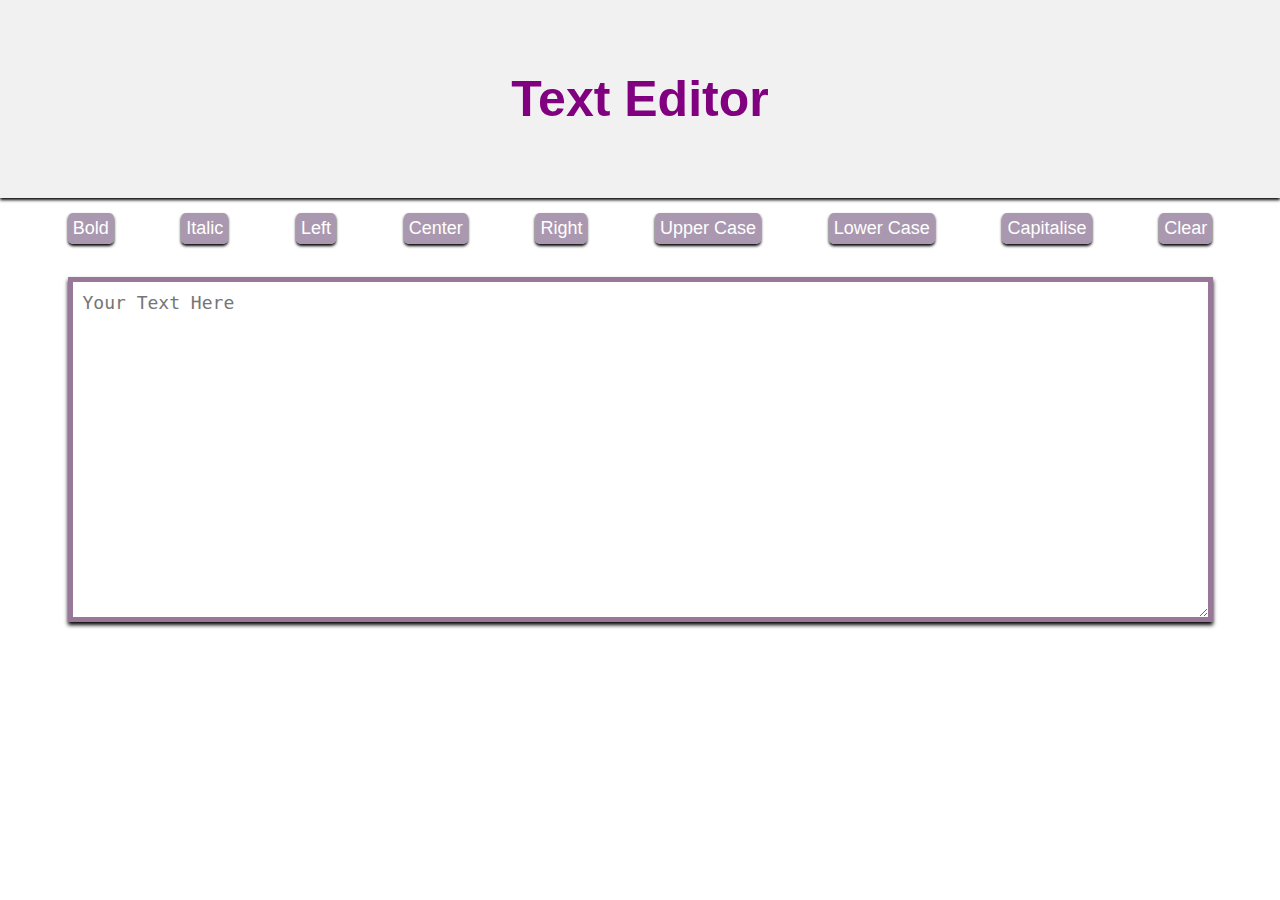
<file: projects/text editor/index.html>
<!DOCTYPE html>
<html lang="en" dir="ltr">
  <head>
    <meta charset="utf-8">
    <meta name="viewport" content="width=device-width, initial-scale=1.0">
    <title>Text-Editor</title>
    <link rel="stylesheet" href="styletext.css">

  </head>
  <body>
    <div class="upper-layer">
       <h1>Text Editor</h1>
      </div>
      <div class="button-menu">
      <button type="button" class="btn bold"onclick="f1()" >Bold</button>
      <button type="button" class="btn italic"onclick="f2()" >Italic</button>
      <button type="button" class="btn left" onclick="f3()">Left</button>
      <button type="button" class="btn center" onclick="f4()">Center</button>
      <button type="button" class="btn right" onclick="f5()">Right</button>
      <button type="button" class="btn Upper-case" onclick="f6()">Upper Case</button>
      <button type="button" class="btn lower-case" onclick="f7()">Lower Case</button>
       <button type="button" class="btn capitalise"onclick="f8()" >Capitalise</button>
       <button type="button" class="btn clear"onclick="f9()" >Clear</button>
        
      </div>
        <br>
        <div class="main-content">
          <div id="text">
              <textarea id="textarea1" class="input-shadow" name="name" rows="15" cols="100" placeholder="Your Text Here" ></textarea>
          </div>  
          </div>
  </body>
  <script src="script.js" ></script>
</html>
</file>
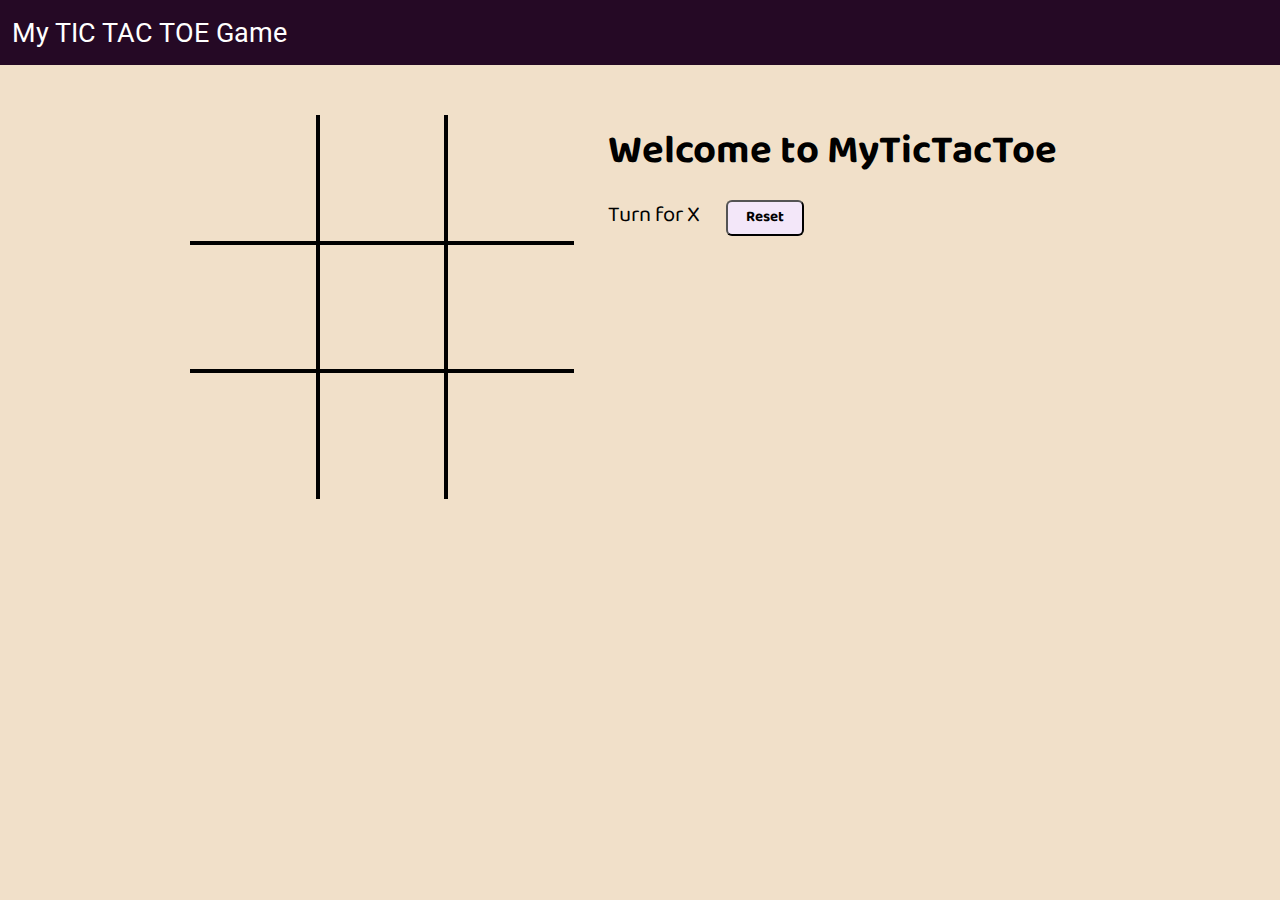
<file: projects/tic tac toe/index.html>
<!DOCTYPE html>
<html lang="en">
  <head>
    <meta charset="UTF-8" />
    <meta http-equiv="X-UA-Compatible" content="IE=edge" />
    <meta name="viewport" content="width=device-width, initial-scale=1.0" />
    <title>Tic Tac Toe</title>
    <link rel="stylesheet" href="style.css" />
    <link rel="shortcut icon" href="favicon.ico" type="image/x-icon">

  </head>
  <body>
    <nav>
      <ul>
        <li>My TIC TAC TOE Game</li>
      </ul>
    </nav>

    <div class="gameContainer">
        <div class="container">
          <div class="line"></div>
        <div class="box bt-0 bl-0"><span class="boxtext"></span></div>
        <div class="box bt-0"><span class="boxtext"></span></div>
        <div class="box bt-0 br-0"><span class="boxtext"></span></div>
        <div class="box bl-0"><span class="boxtext"></span></div>
        <div class="box"><span class="boxtext"></span></div>
        <div class="box br-0"><span class="boxtext"></span></div>
        <div class="box bl-0 bb-0"><span class="boxtext"></span></div>
        <div class="box bb-0"><span class="boxtext"></span></div>
        <div class="box bb-0 br-0"><span class="boxtext"></span></div>
      </div>
      <div class="gameInfo">
        <h1>Welcome to MyTicTacToe</h1>
        <div>
          <span class="info">Turn for X</span>
          <button id="reset">Reset</button>
        </div>
        <div class="imgbox">
          <img src="excited.gif" alt="" />
        </div>
      </div>
    </div>
    <script src="script.js"></script>
  </body>
</html>
</file>
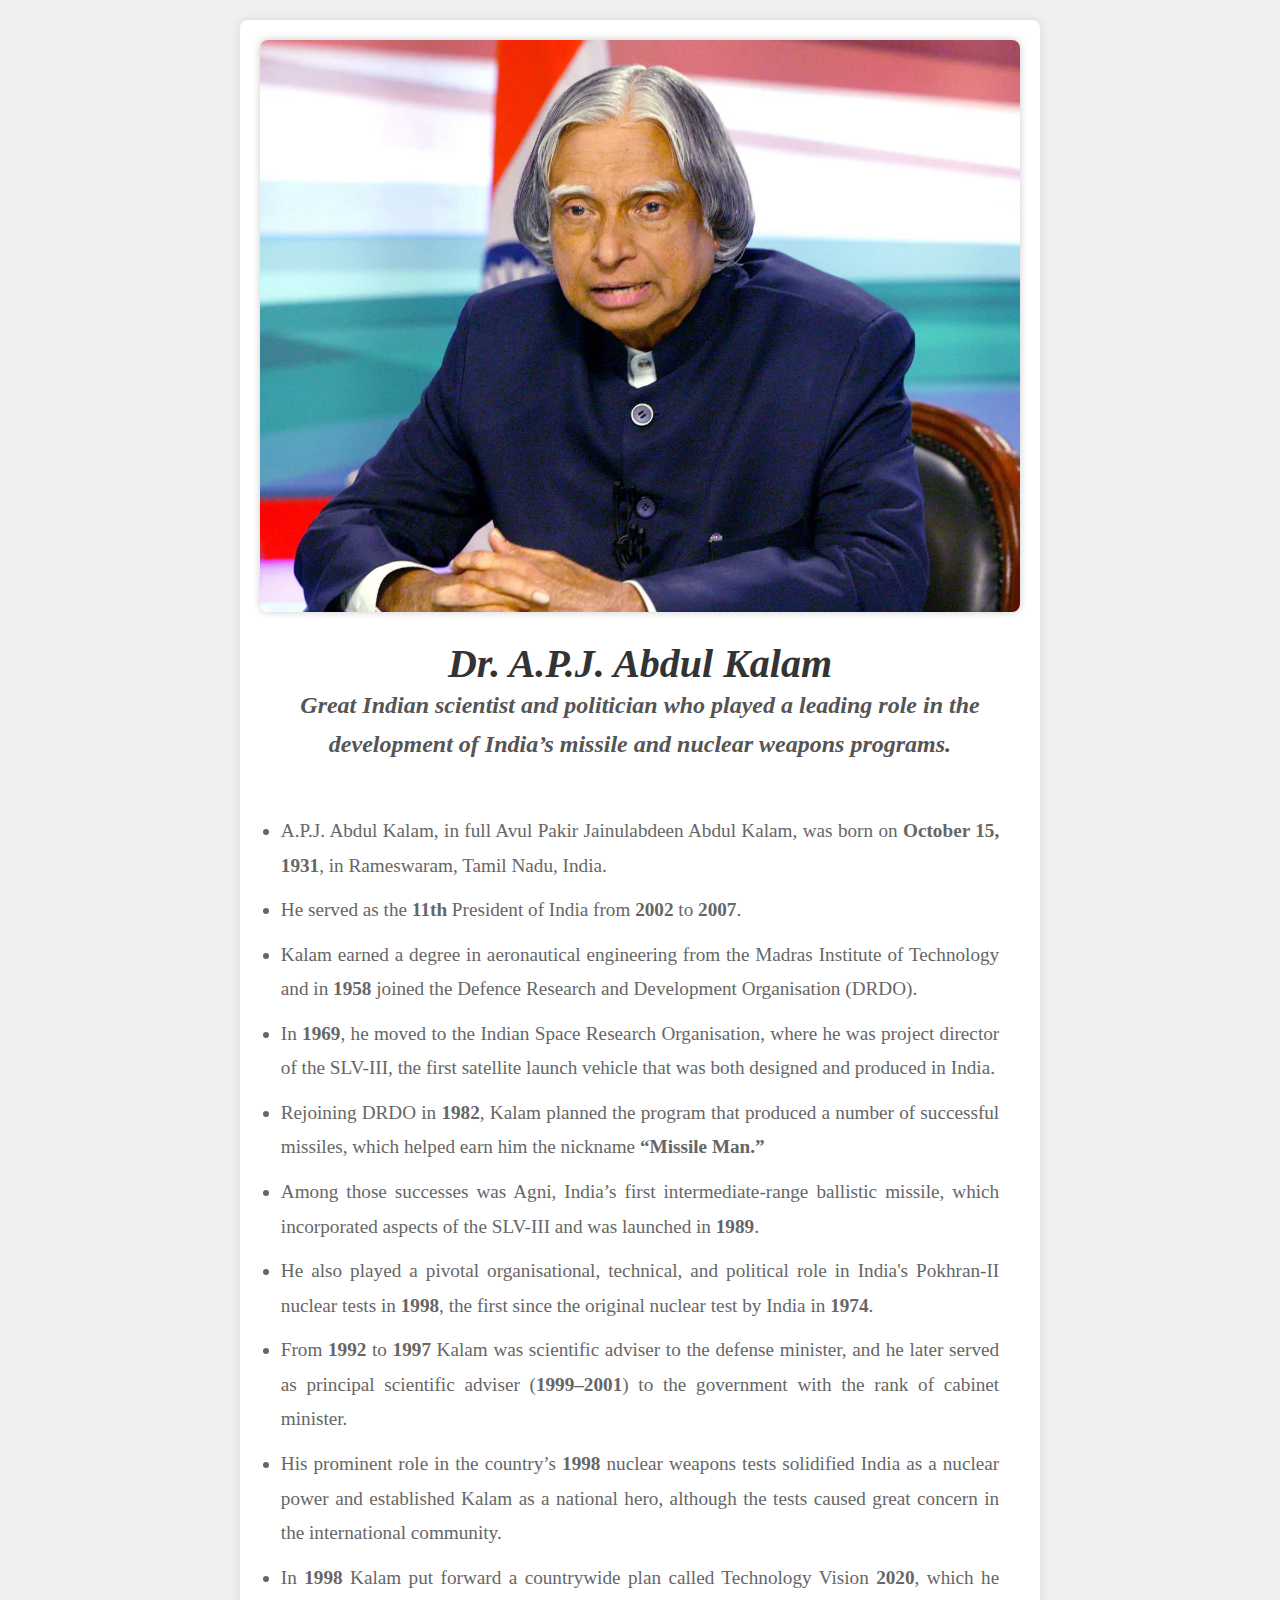
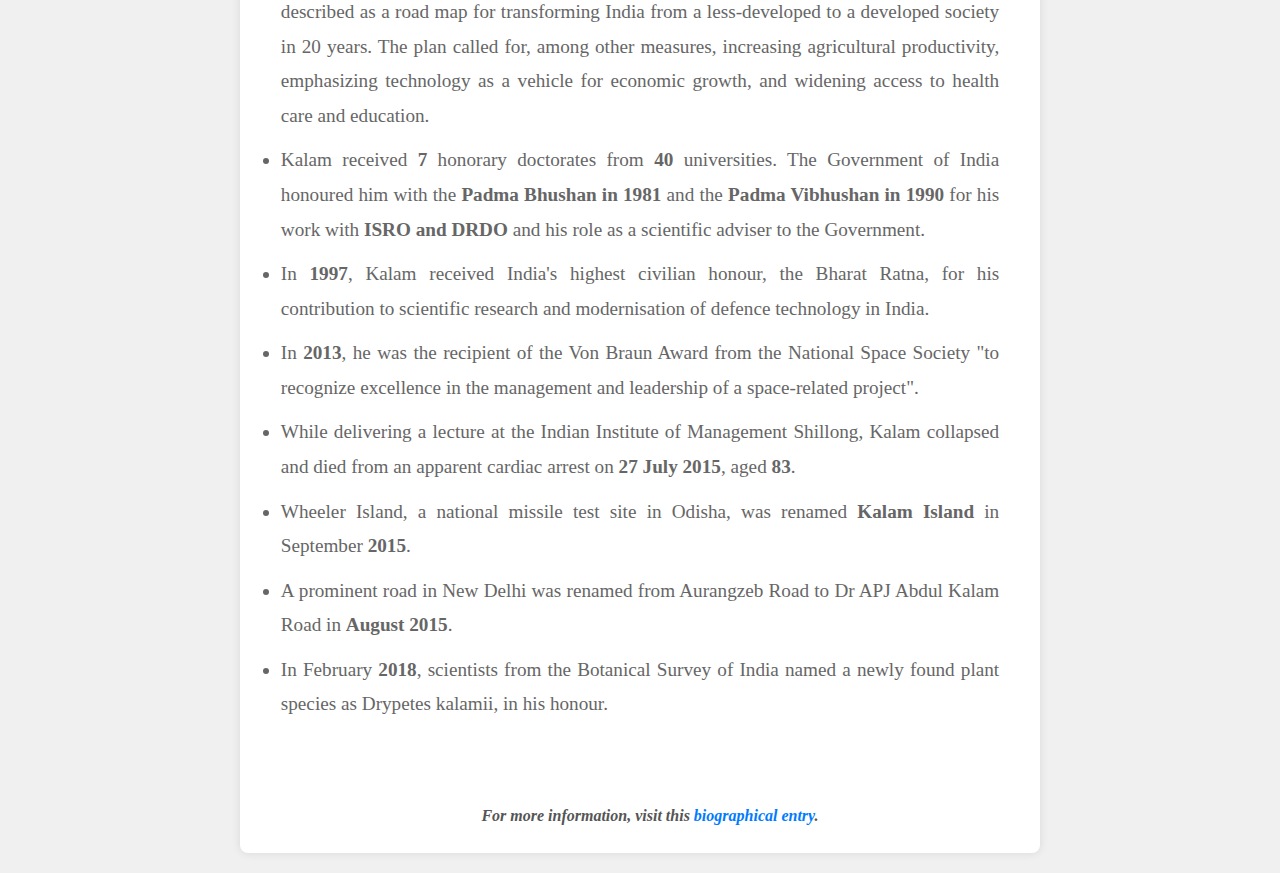
<file: projects/tributePage/index.html>
<!DOCTYPE html>
<html lang="en">

<head>
  <meta charset="UTF-8" />
  <meta name="viewport" content="width=device-width, initial-scale=1.0" />
  <title>Tribute Page</title>
  <link rel="stylesheet" href="styles.css" />
</head>

<body>
  <main id="main">
    <div id="img-div">
      <img src="img/president.jpg" id="image"
        alt="Frida Kahlo self portrait">
    </div>
    <div class="content">
      <h1>Dr. A.P.J. Abdul Kalam</h1>
      <h2>Great Indian scientist and
				politician who played a leading
				role in the development of India’s
				missile and nuclear weapons
				programs.</h2>
      
        <ul>
          <li>
              A.P.J. Abdul Kalam, in full Avul Pakir Jainulabdeen Abdul Kalam, was born on <b>October 15, 1931</b>, in Rameswaram, Tamil Nadu, India.
          </li>
          <li>
              He served as the <b>11th</b> President of India from <b>2002</b> to <b>2007</b>.
          </li>
          <li>
              Kalam earned a degree in aeronautical engineering from the Madras Institute of Technology and in <b>1958</b> joined the Defence Research and Development Organisation (DRDO).
          </li>
          <li>
              In <b>1969</b>, he moved to the Indian Space Research Organisation, where he was project director of the SLV-III, the first satellite launch vehicle that was both designed and produced in India.
          </li>
          <li>
              Rejoining DRDO in <b>1982</b>, Kalam planned the program that produced a number of successful missiles, which helped earn him the nickname <strong>“Missile Man.”</strong>
          </li>
          <li>
              Among those successes was Agni, India’s first intermediate-range ballistic missile, which incorporated aspects of the SLV-III and was launched in <b>1989</b>.
          </li>
          <li>
              He also played a pivotal organisational, technical, and political role in India's Pokhran-II nuclear tests in <b>1998</b>, the first since the original nuclear test by India in <b>1974</b>.
          </li>
          <li>
              From <b>1992</b> to <b>1997</b> Kalam was scientific adviser to the defense minister, and he later served as principal scientific adviser (<b>1999–2001</b>) to the government with the rank of cabinet minister.
          </li>
          <li>
              His prominent role in the country’s <b>1998</b> nuclear weapons tests solidified India as a nuclear power and established Kalam as a national hero, although the tests caused great concern in the international community.
          </li>
          <li>
              In <b>1998</b> Kalam put forward a countrywide plan called Technology Vision <b>2020</b>, which he described as a road map for transforming India from a less-developed to a developed society in 20 years. The plan called for, among other measures, increasing agricultural productivity, emphasizing technology as a vehicle for economic growth, and widening access to health care and education.
          </li>
          <li>
              Kalam received <b>7</b> honorary doctorates from <b>40</b> universities. The Government of India honoured him with the <b>Padma Bhushan in 1981</b> and the <b>Padma Vibhushan in 1990</b> for his work with <b>ISRO and DRDO </b> and his role as a scientific adviser to the Government.
          </li>
          <li>
              In <b>1997</b>, Kalam received India's highest civilian honour, the Bharat Ratna, for his contribution to scientific research and modernisation of defence technology in India.
          </li>
          <li>
              In <b>2013</b>, he was the recipient of the Von Braun Award from the National Space Society "to recognize excellence in the management and leadership of a space-related project".
          </li>
          <li>
              While delivering a lecture at the Indian Institute of Management Shillong, Kalam collapsed and died from an apparent cardiac arrest on <b>27 July 2015</b>, aged <b>83</b>.
          </li>
          <li>
              Wheeler Island, a national missile test site in Odisha, was renamed <b>Kalam Island</b> in September <b>2015</b>.
          </li>
          <li>
              A prominent road in New Delhi was renamed from Aurangzeb Road to Dr APJ Abdul Kalam Road in <b>August 2015</b>.
          </li>
          <li>
              In February <b>2018</b>, scientists from the Botanical Survey of India named a newly found plant species as Drypetes kalamii, in his honour.
          </li>
      </ul>
      
      <h4>For more information, visit this <a href="https://www.bing.com/ck/a?!&&p=18919158733a0922JmltdHM9MTcxOTM2MDAwMCZpZ3VpZD0yNGVkN2QxMS0xYmRkLTZmZjMtMGUyNS02OTk4MWEyZjZlOGYmaW5zaWQ9NTQ4Mg&ptn=3&ver=2&hsh=3&fclid=24ed7d11-1bdd-6ff3-0e25-69981a2f6e8f&psq=wikipedia+apj&u=a1aHR0cHM6Ly9lbi53aWtpcGVkaWEub3JnL3dpa2kvQS5fUC5fSi5fQWJkdWxfS2FsYW0&ntb=1" id="tribute-link"
          target="_blank">biographical entry</a>.</h4>
    </div>
  </main>
</body>

</html>
</file>
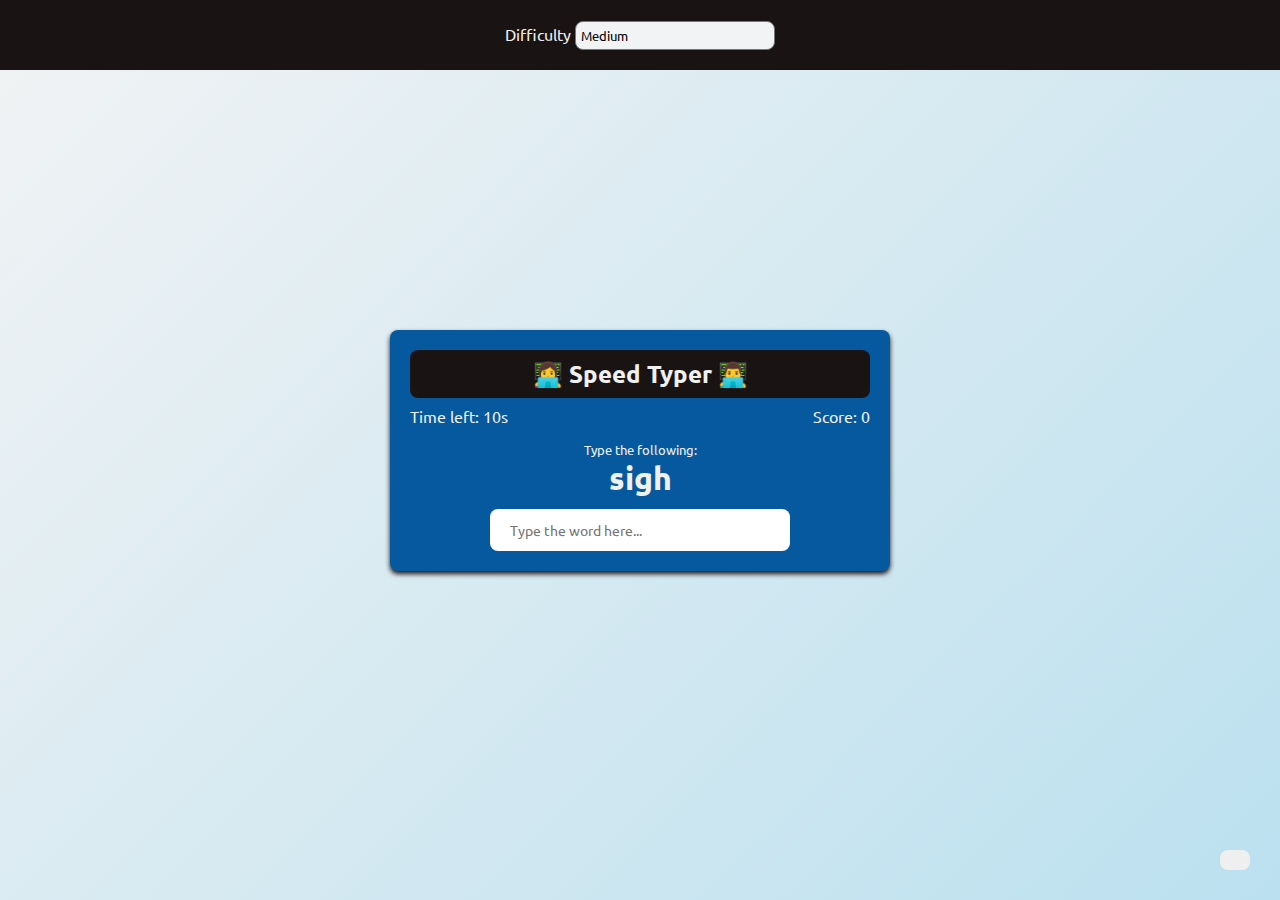
<file: projects/typing game/index.html>
<!DOCTYPE html>
<html lang="en">
  <head>
    <meta charset="UTF-8" />
    <meta name="viewport" content="width=device-width, initial-scale=1.0" />
   
    <link rel="stylesheet" href="style.css" />
    <link rel="shortcut icon" href="favicon.ico" type="image/x-icon">

    <title>Speed Typer</title>
  </head>
  <body>
    <button id="settings-btn" class="settings-btn">
      <i class="fas fa-cog"></i>
    </button>
    <div class="settings" id="settings">
      <form id="settings-form">
        <label for="difficulty">Difficulty</label>
        <select id="difficulty">
          <option value="easy">Easy</option>
          <option value="medium">Medium</option>
          <option value="hard">Hard</option>
        </select>
      </form>
    </div>
    <div class="container">
      <h2>👩‍💻 Speed Typer 👨‍💻</h2>
      <small>Type the following:</small>
      <h1 id="word"></h1>
      <input
        type="text"
        id="text"
        autocomplete="off"
        placeholder="Type the word here..."
      />
      <p class="time-container">Time left: <span id="time">10s</span></p>
      <p class="score-container">Score: <span id="score">0</span></p>
      <div id="end-game-container" class="end-game-container"></div>
    </div>
    <script src="script.js"></script>
  </body>
</html>
</file>
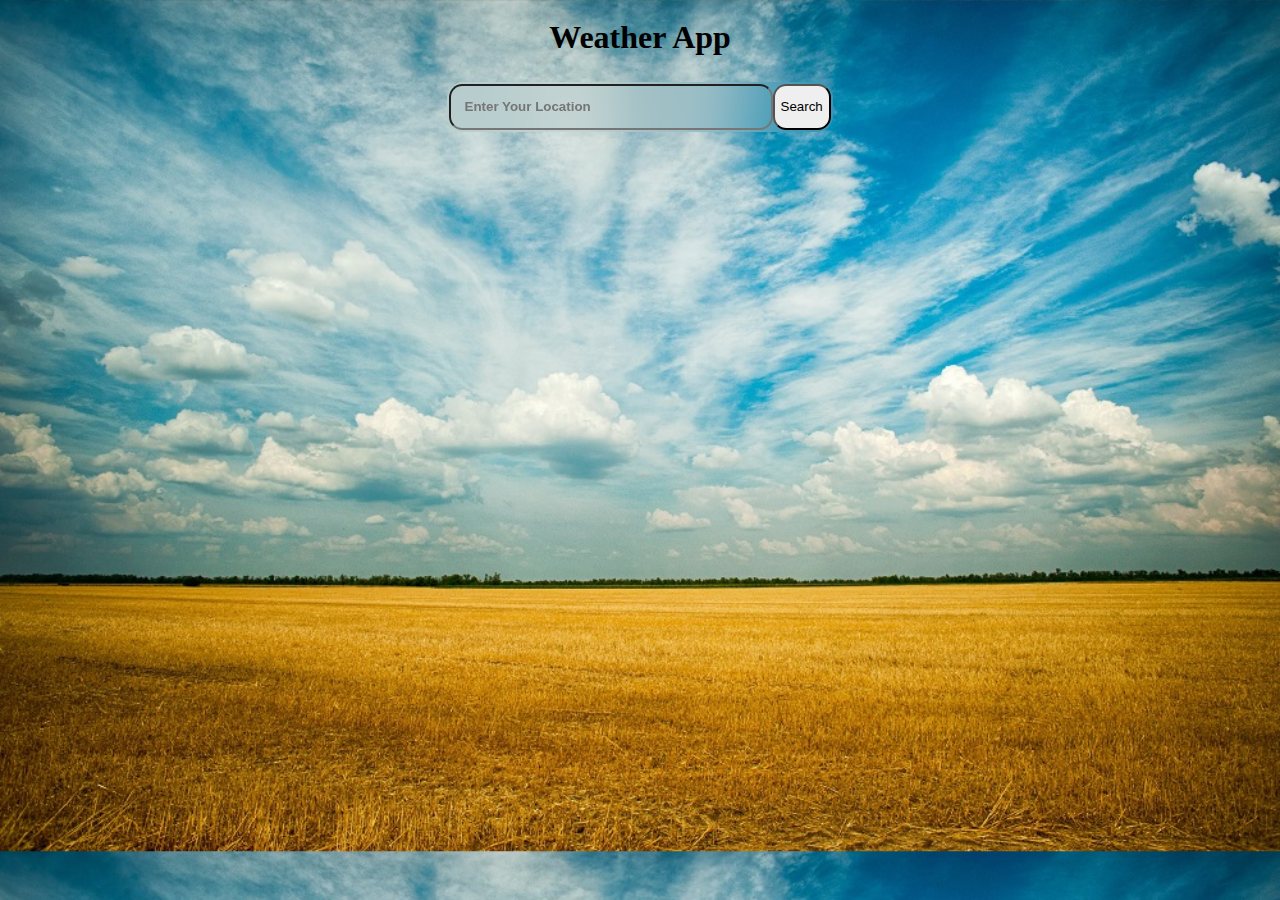
<file: projects/Weather App/index.html>
<!DOCTYPE html>
<html lang="en">
  <head>
    <meta charset="UTF-8" />
    <meta name="viewport" content="width=device-width, initial-scale=1.0" />
    <title>Weather App</title>
    <link rel="stylesheet" href="style.css">
  </head>
  <body>
    <h1 style="margin-top: 0.6em">Weather App</h1>
    <div class="box">
      <div>
        <div class = "input-div">
          <input
            type="text" name="city" id="cityI" value="" placeholder="Enter Your Location"
          />
          <button id="searchbtn">Search</button>
        </div>
     
        <div class="output">
          <img src="img/clear.jpg" alt="">
          <p><span id="main"></span></p>
          <p>Temperature : <span id="temp"></span><span> &deg;C</span></p>
          <p>Feels Like : <span id="feels"></span><span> &deg;C</span></p>
          <p>Humidity : <span id="humid"></span><span> %</span></p>
          <p>Wind Speed : <span id="wind"></span><span> m/s</span></p>
          <p>Description : <span id="desc"></span></p>
        </div>
      </div>
    </div>

    <script src="script.js">
    </script>
  </body>
</html>
</file>
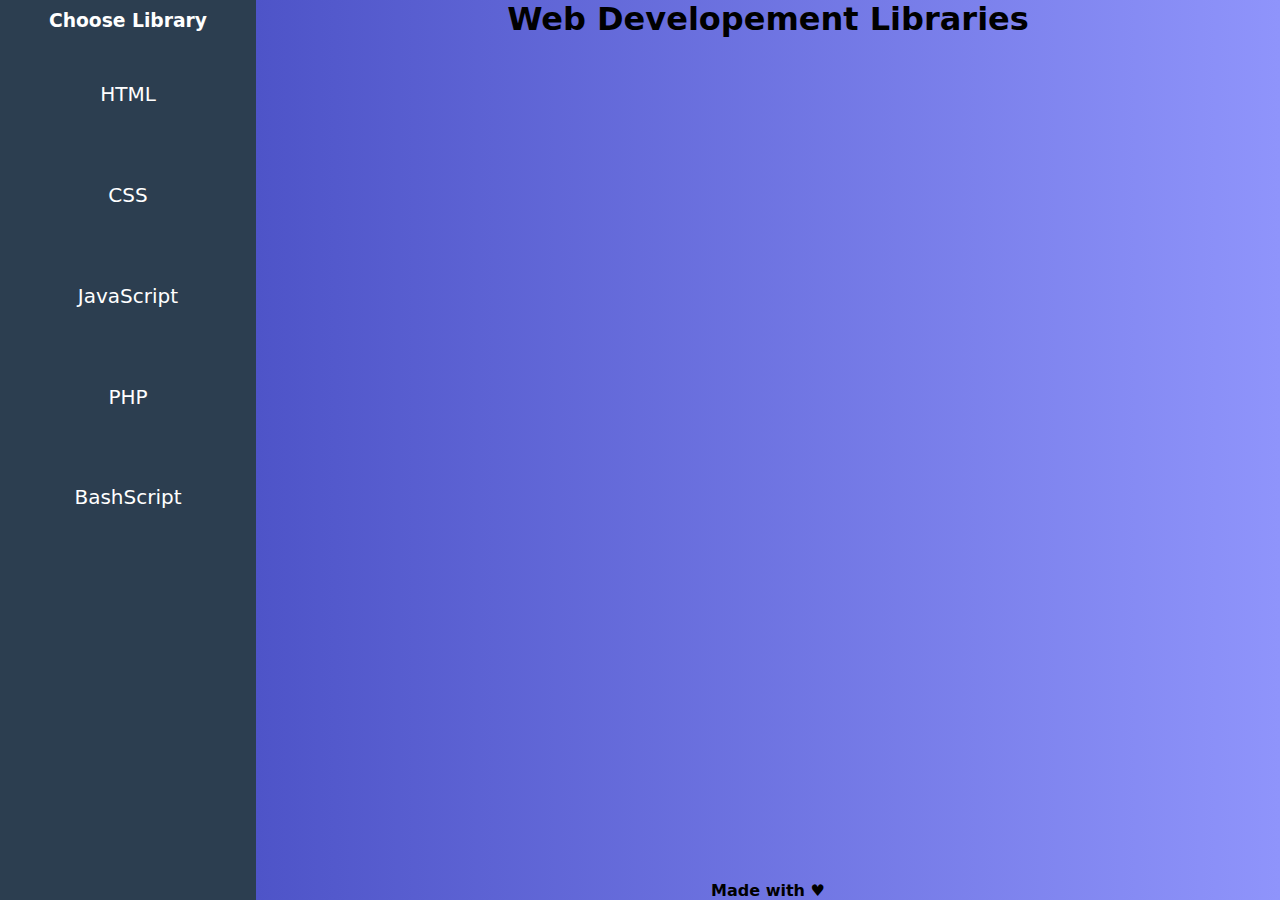
<file: projects/documentation.html>
<!DOCTYPE html>
<html lang="en">
  <head>
    <meta charset="UTF-8" />
    <meta name="viewport" content="width=device-width, initial-scale=1.0" />
    <title>Documentation</title>
    <style>
      * {
        font-family: system-ui, -apple-system, BlinkMacSystemFont, "Segoe UI",
          Roboto, Oxygen, Ubuntu, Cantarell, "Open Sans", "Helvetica Neue",
          sans-serif;
        margin: 0;
        padding: 0;
      }
      #sidebarMenu {
        text-align: center;

        width: 20%;
        position: fixed;
        height: 100%;
        padding-top: 10px;
        background: #2c3e50;
        color: white;
      }

      #sidebarMenu > ul > li {
        list-style: none;
        font-size: 20px;
        margin: 10% 0;
        padding: 10% 0;
      }

      a {
        text-decoration: none;
        color: white;
      }

      #sidebarMenu > ul > li:hover {
        box-shadow: inset -3px 0px 17px 4px rgb(69, 64, 55);
        background-color: #34495e;
      }

      .outer {
        display: flex;
        flex-wrap: wrap;
      }
      .content {
        position: absolute;
        left: 20%;
        text-align: center;
        background: linear-gradient(to right, #4e54c8, #8f94fb);
        min-height: 100vh;
        width: 80%;
        display: flex;
        justify-content: center;
        flex-direction: column;
      }

      .doc-container{
        flex: 1;
      }
      .documentation {
        background: linear-gradient(
          to top,
          #dad4ec 0%,
          #dad4ec 1%,
          #f3e7e9 100%
        );
        border: 2px solid rgb(165, 157, 157);
        margin: 4%;
        padding: 2%;
        padding-top: 1%;
        display: none;
      }
      .documentation > a {
        display: inline-block;
        border: 2px solid rgb(54, 52, 52);
        margin-top: 2%;
        padding: 1%;
        font-size: large;
        font-weight: bold;
        text-decoration: none;
        color: rgba(54, 54, 102, 0.534);
      }

      #html:target,
      #css:target,
      #js:target,
      #php:target,
      #bash:target {
        display: block;
      }


    </style>
  </head>
  <body>
    <div class="outer">
      <div id="sidebarMenu">
        <h3>Choose Library</h3>
        <ul>
          <li><a href="#html">HTML</a></li>
          <li><a href="#css">CSS</a></li>
          <li><a href="#js">JavaScript</a></li>
          <li><a href="#php">PHP</a></li>
          <li><a href="#bash">BashScript</a></li>
        </ul>
      </div>
      <div class="content">
        <div class="doc-container ">
          <h1>Web Developement Libraries</h1>
        <div id="html" class="documentation">
          <h2>HTML</h2>
          <p>
            HTML (HyperText Markup Language) is the most basic building block of
            the Web. It defines the meaning and structure of web content. Other
            technologies besides HTML are generally used to describe a web
            page's appearance/presentation (CSS) or functionality/behavior
            (JavaScript). "Hypertext" refers to links that connect web pages to
            one another, either within a single website or between websites.
            Links are a fundamental aspect of the Web. By uploading content to
            the Internet and linking it to pages created by other people, you
            become an active participant in the World Wide Web.
          </p>
          <a href="https://developer.mozilla.org/en-US/docs/Web/HTML"
            >More About HTML</a
          >
        </div>
        <div id="css" class="documentation">
          <h2>CSS</h2>
          <p>
            Cascading Style Sheets (CSS) is a stylesheet language used to
            describe the presentation of a document written in HTML or XML
            (including XML dialects such as SVG, MathML or XHTML). CSS describes
            how elements should be rendered on screen, on paper, in speech, or
            on other media. CSS is among the core languages of the open web and
            is standardized across Web browsers according to W3C specifications.
            Previously, the development of various parts of CSS specification
            was done synchronously, which allowed the versioning of the latest
            recommendations. You might have heard about CSS1, CSS2.1, or even
            CSS3. There will never be a CSS3 or a CSS4; rather, everything is
            now CSS without a version number.
          </p>
          <a href="https://developer.mozilla.org/en-US/docs/Web/CSS"
            >More About CSS</a
          >
        </div>
        <div id="js" class="documentation">
          <h2>JavaScript</h2>
          <p>
            JavaScript is a scripting or programming language that allows you to
            implement complex features on web pages — every time a web page does
            more than just sit there and display static information for you to
            look at — displaying timely content updates, interactive maps,
            animated 2D/3D graphics, scrolling video jukeboxes, etc. — you can
            bet that JavaScript is probably involved. It is the third layer of
            the layer cake of standard web technologies, two of which (HTML and
            CSS) we have covered in much more detail in other parts of the
            Learning Area.
          </p>
          <a href="https://developer.mozilla.org/en-US/docs/Web/JavaScript"
            >More About JavaScript</a
          >
        </div>
        <div id="php" class="documentation">
          <h2>PHP</h2>
          <p>
            PHP is a general-purpose scripting language geared towards web
            development. It was originally created by Danish-Canadian programmer
            Rasmus Lerdorf in 1993 and released in 1995. The PHP reference
            implementation is now produced by the PHP Group. PHP was originally
            an abbreviation of Personal Home Page,but it now stands for the
            recursive initialism PHP: Hypertext Preprocessor.
          </p>
          <a href="https://en.wikipedia.org/wiki/PHP">More About PHP</a>
        </div>
        <div id="bash" class="documentation">
          <h2>BashScript</h2>
          <p>
            A bash script is a file containing a sequence of commands that are
            executed by the bash program line by line. It allows you to perform
            a series of actions, such as navigating to a specific directory,
            creating a folder, and launching a process using the command line.
            By saving these commands in a script, you can repeat the same
            sequence of steps multiple times and execute them by running the
            script.
          </p>
          <a
            href="https://www.freecodecamp.org/news/bash-scripting-tutorial-linux-shell-script-and-command-line-for-beginners/"
            >More About BashScript</a
          >
        </div>
      </div>
      <div>
        <p style="font-weight: 900">Made with &hearts;</p>
      </div>
        </div>
    </div>
  </body>
</html>
</file>
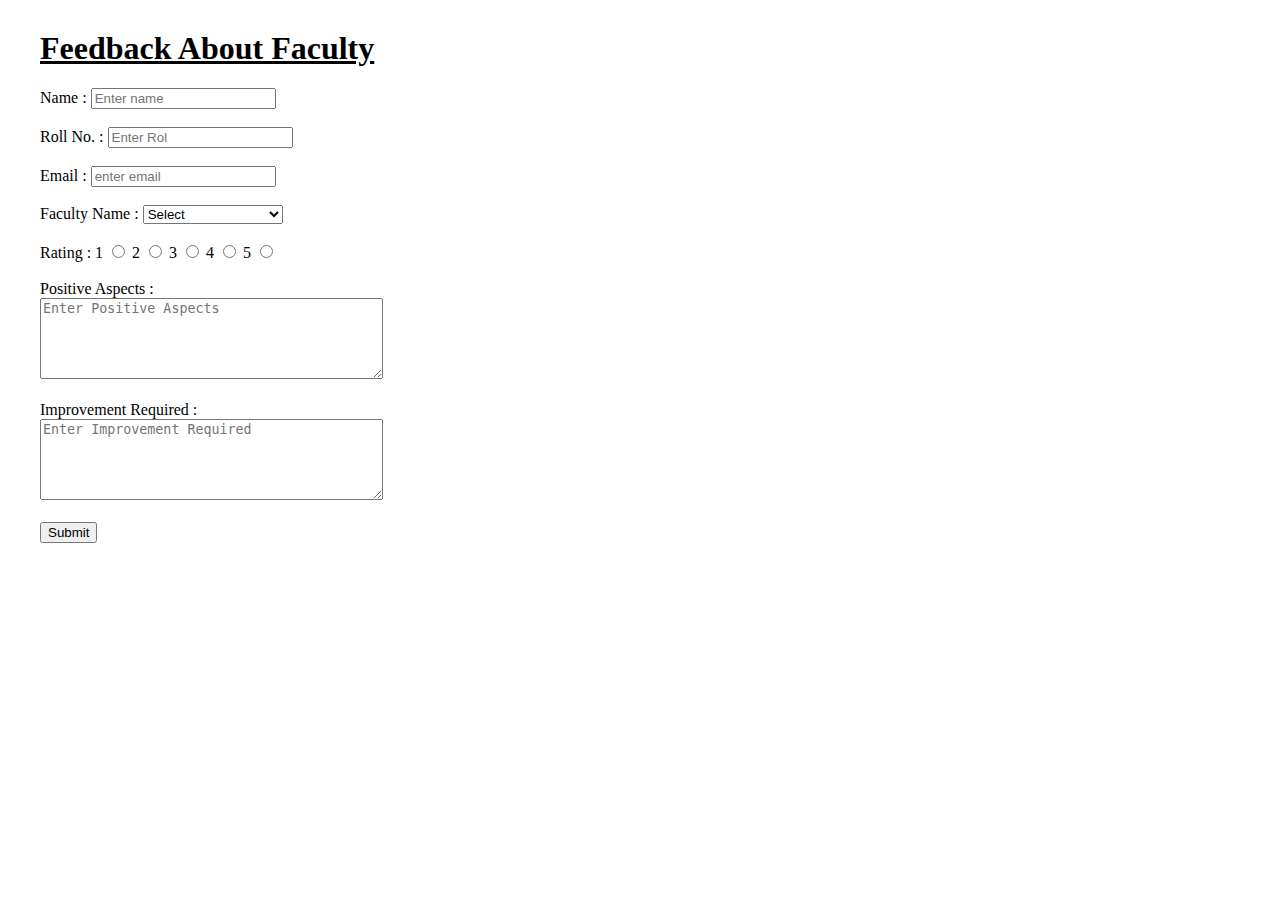
<file: projects/feedback.html>
<!DOCTYPE html>
<html lang="en">
<head>
    <meta charset="UTF-8">
    <meta name="viewport" content="width=device-width, initial-scale=1.0">
    <title>Feedback Form</title>
    

</head>
<body marginwidth="40px" marginheight="30px">
    <form action="#" method="post">
        <h1><u>Feedback About Faculty</u></h1>
        <div >
        <label for="sName">Name : </label>
        <input type="text" name="name" id="sName" placeholder="Enter name" pattern="[a-z-A-Z]" required>
    </div>
    <br>
        <div >
        <label for="sRoll">Roll No. : </label>
        <input type="number" name="roll" id="sRoll" placeholder="Enter Rol" required>
    </div>
    <br>
    <div>
        <label for="sEmail">Email : </label>
        <input type="email" name="email" id="sEmail" placeholder="enter email" required>
    </div>
    <br>
    <div>
    <label for="fName">Faculty Name : </label>
    <select name="faculty name" id="fName" required>
    <option value="none">Select</option>
    <option value="Ritu">Dr. Ritu Garg</option>
    <option value="AKJain">Dr. A.K. Jain</option>
    <option value="Amandeep">Dr. Amandeep Kaur</option>
    <option value="Himansu">Dr.Himansu</option>
    <option value="Shweta">Dr.Shweta Sharma</option>
</select>
</div>
<br>
<div>
    
  <span>Rating : </span>

    <label for="one">1</label>
    <input type="radio" name="rate" id="one" value="1" required>
    <label for="two">2</label>
    <input type="radio" name="rate" id="two" value="2">
    <label for="three">3</label>
    <input type="radio" name="rate" id="three" value="3">
    <label for="four">4</label>
    <input type="radio" name="rate" id="four" value="4">
    <label for="five">5</label>
    <input type="radio" name="rate" id="five" value="3">


</div>
<br>
<div>
    <label for="positive">Positive Aspects : </label>
    <br>
    <textarea name="pAspect" id="positive" cols="40" rows="5" placeholder="Enter Positive Aspects" required></textarea>
</div>
<br>
<div>
    <label for="improvement">Improvement Required : </label>
    <br>
    <textarea name="improve" id="improvement" cols="40" rows="5" placeholder="Enter Improvement Required" required></textarea>
</div>
<br>
<div>
    <button>Submit</button>
</div>    
</form>
</body>
</html>
</file>
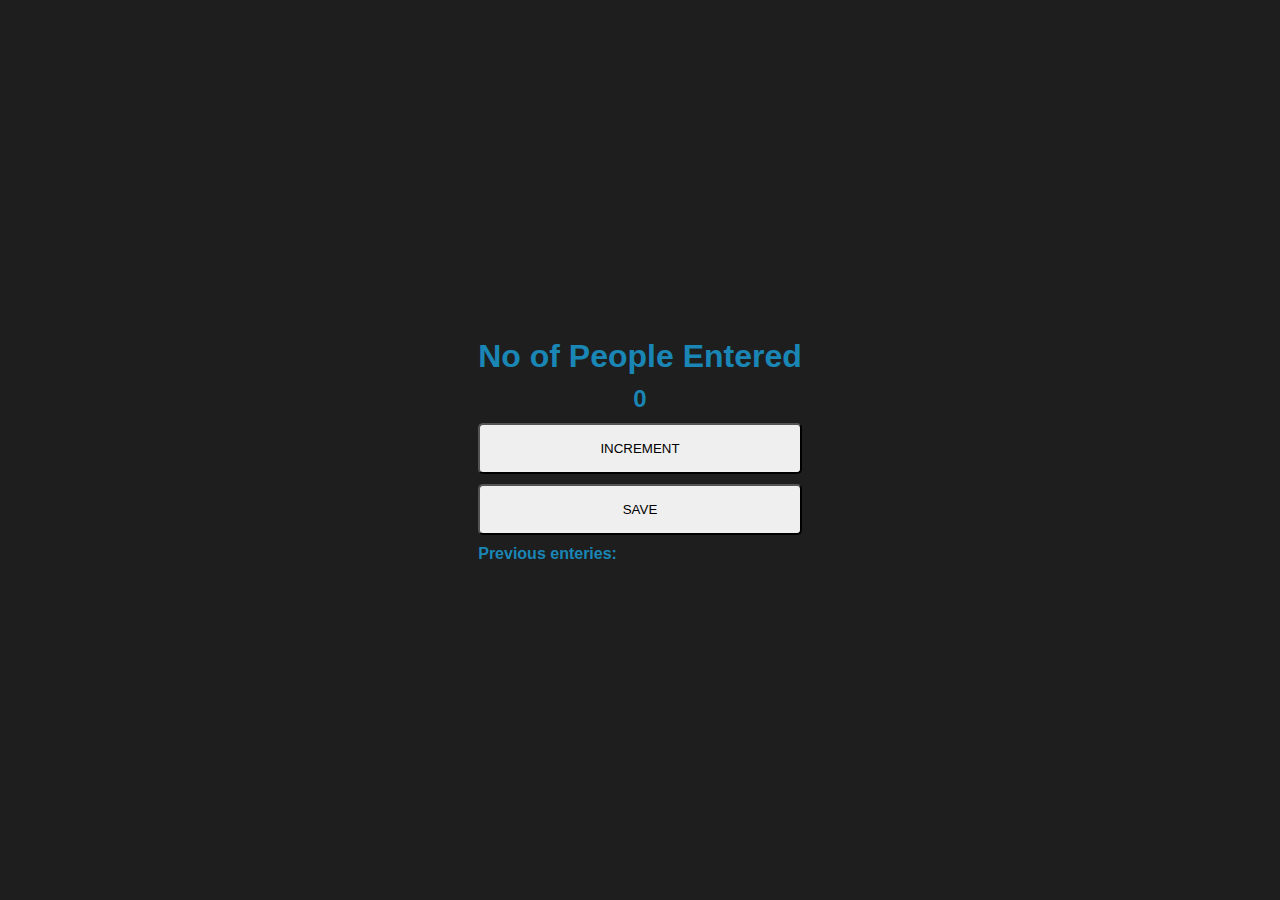
<file: projects/person counter/person counter.html>
<!DOCTYPE html>
<html lang="en">

<head>
    <meta charset="UTF-8">
    <meta http-equiv="X-UA-Compatible" content="IE=edge">
    <meta name="viewport" content="width=device-width, initial-scale=1.0">
    <title>Person-Counter</title>

    <style>
        * {
            margin: 0;
            padding: 0;
            box-sizing: border-box;
        }
        body{
            height: 100vh;
            background-color: #1e1e1e;
            color:#1a86b5;
            font-family: 'Work Sans', sans-serif;
            display: flex;
            flex-direction: column;
            justify-content: center;
            align-items: center;
        }
        .content{
            display: flex;
            flex-direction: column;
            flex-wrap: wrap;
            gap: 10px;
        }
        .content h2{
            text-align: center;
        }
        .content button{
            padding: 1rem;
            border-radius: 5px;
            cursor: pointer;
        }
        .content p{
            font-weight: bolder;
        }
    </style>
</head>

<body>
    <div class="container">
        <div class="content">
            <h1>No of People Entered</h1>
            <h2 id="counter">0</h2>
            <button id="increment-btn" onclick="increment()">INCREMENT</button>
            <button id="save" onclick="save()">SAVE</button>
            <p id="entries">Previous enteries: &nbsp; </p>
        </div>

    </div>

    <script src="script.js"></script>
</body>

</html>
</file>
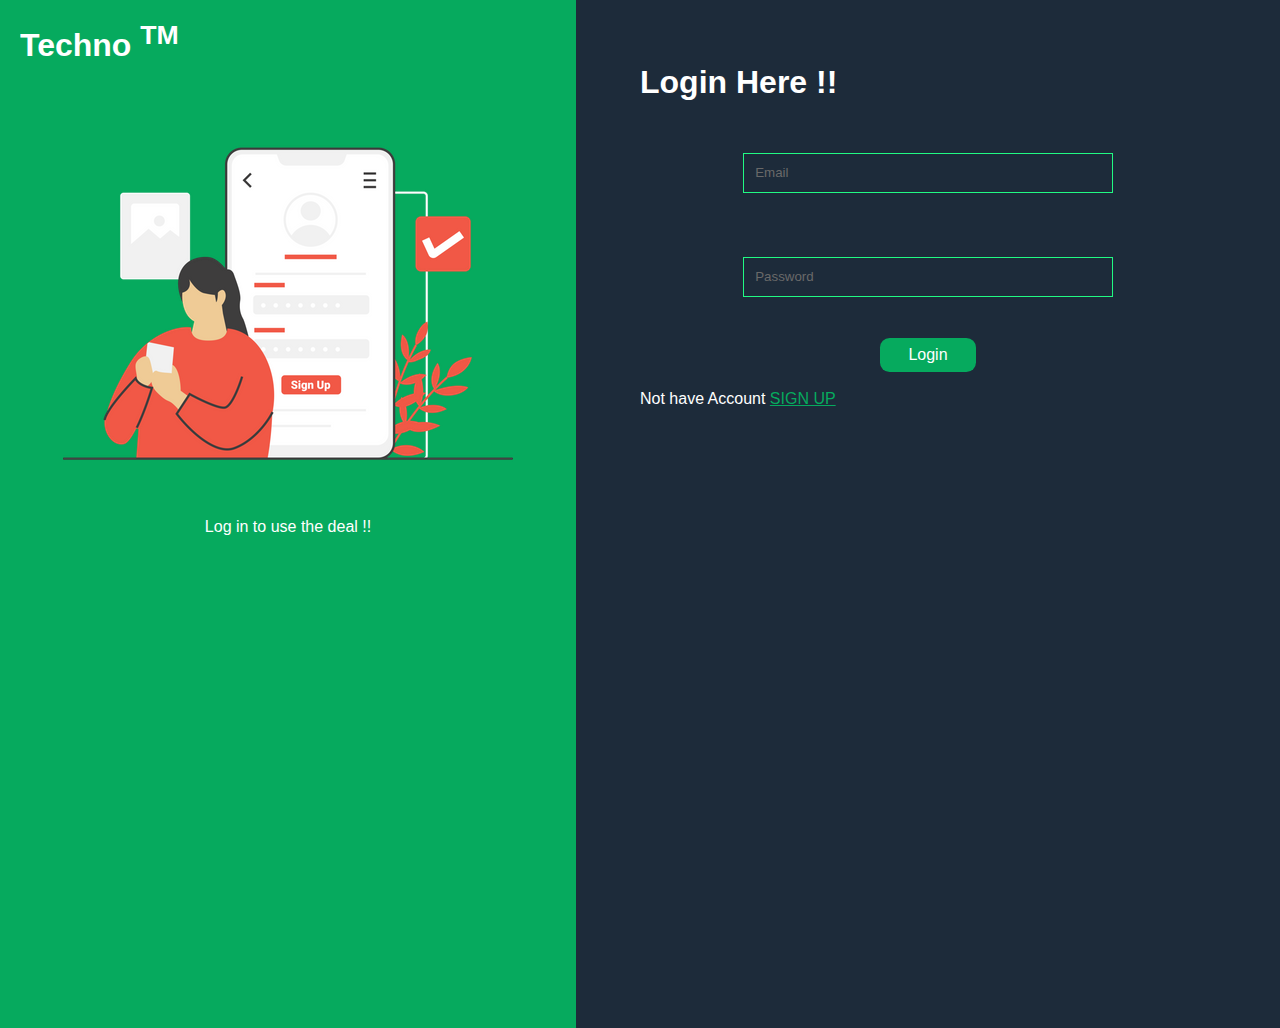
<file: projects/SignLog/login.html>
<!DOCTYPE html>
<html lang="en">
  <head>
    <meta charset="UTF-8" />
    <meta name="viewport" content="width=device-width, initial-scale=1.0" />
    <title>Login</title>
    <link rel="stylesheet" href="style.css">
    <style>

      input {
        border: none;
        padding: 2%;
        margin: 4% 2%;
        width: 60%;
        background: #1d2b3a;
        border-radius: 0;
        color: white;
        outline: none;
      }
      input{
        border: 1px solid rgb(33, 250, 131);
      }
      input::placeholder {
        color: rgb(105, 105, 105);
      }

      button {
        background-color: rgb(6, 170, 94);
        text-align: center;
        padding: 1.4% 5%;
        border-radius: 0.6rem;
        border: none;
        color: white;
        font-size: medium;
        cursor: pointer;
      }

      form{
        display: flex;
        flex-direction: column;
        justify-content: center;
        align-items: center;
        margin-top:5%

      }
      
    </style>
  </head>
  <body>
    <div class="container">
      <div class="left-container">
        <h1>Techno <sup>TM</sup></h1>
        <img src="sign-up-8044864-6430773.png" alt="" />
        <p>Log in to use the deal !!</p>
      </div>
      <div class="right-container">
        <h1>Login Here !!</h1>
        <div class="box">
          <form action="/action">
          
            
          
            <input type="email" name="email" id="email" placeholder="Email" required/>
            <label for="email"></label>
            
            <br>
          
            <input type="password" name="pass" id="pass" placeholder="Password" required/>
            <label for="pass"></label>
            
            <br>
          <button>Login</button>
        </form>
        </div>
        <br>
          <p>Not have Account <a href="logsign.html">SIGN UP</a></p>
      </div>
    </div>
  </body>
</html>
</file>
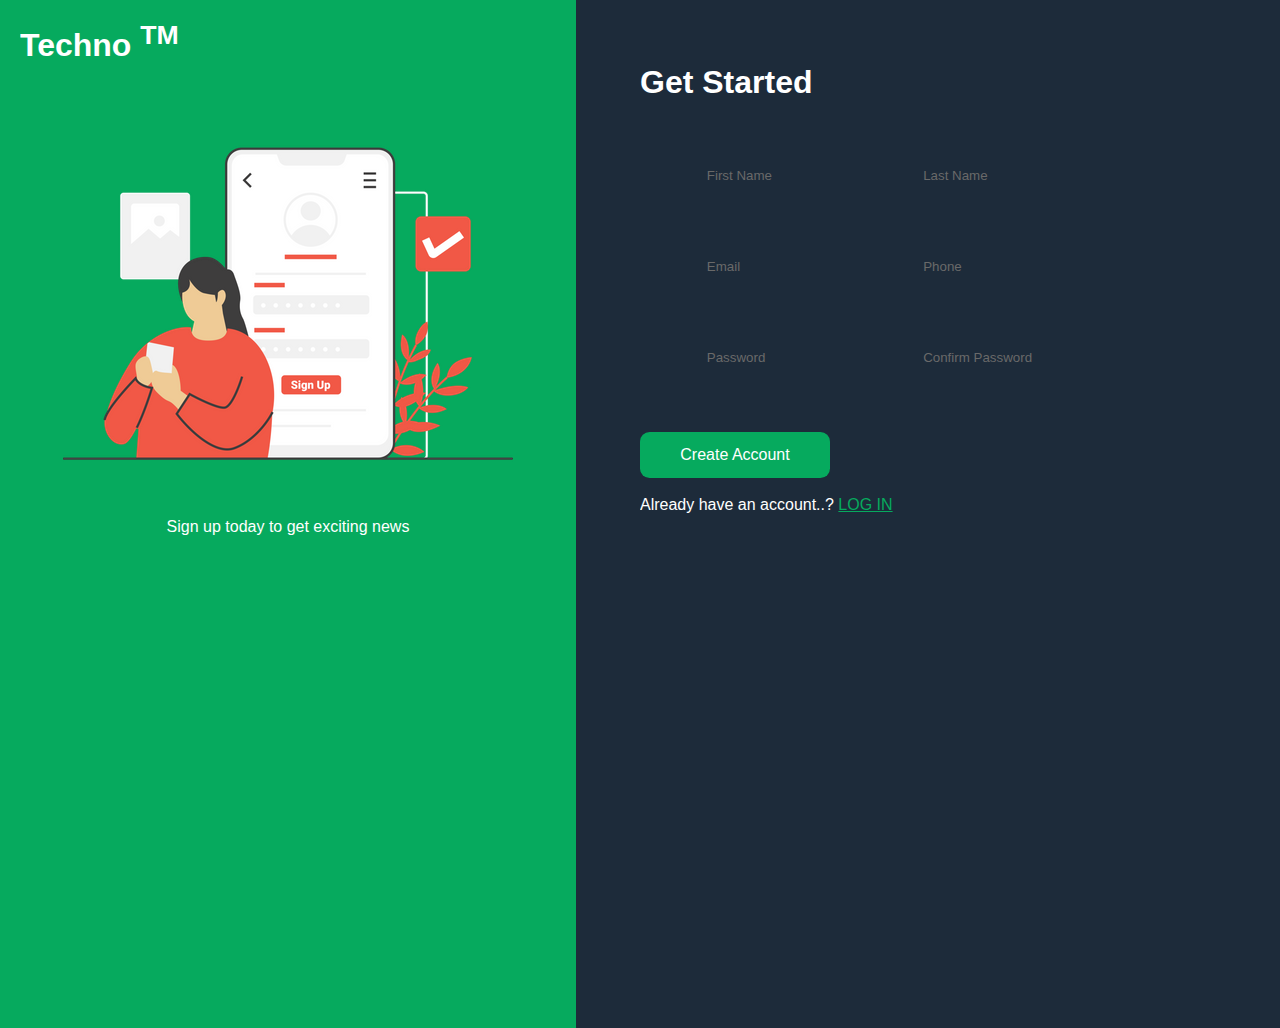
<file: projects/SignLog/logsign.html>
<!DOCTYPE html>
<html lang="en">
  <head>
    <meta charset="UTF-8" />
    <meta name="viewport" content="width=device-width, initial-scale=1.0" />
    <title>Sign Up</title>
    <link rel="stylesheet" href="style.css">
    <style>
      .item-line {
        margin: 10%;

      }
      input {
        border: none;
        padding: 2%;
        margin-right: 2%;
        width: 40%;
        background: #1d2b3a;
        
        border-radius: 0;
        color: white;
        outline: none;
      }
      input:focus{
        border-bottom: 2px solid white;
      }
      input::placeholder {
        color: rgb(105, 105, 105);
      }

      button {
        background-color: rgb(6, 170, 94);
        text-align: center;
        padding: 2.5% 7%;
        border-radius: 0.6rem;
        border: none;
        color: white;
        font-size: medium;
        cursor: pointer;
      }
    </style>
  </head>
  <body>
    <div class="container">
      <div class="left-container">
        <h1>Techno <sup>TM</sup></h1>
        <img src="sign-up-8044864-6430773.png" alt="" />
        <p>Sign up today to get exciting news</p>
      </div>
      <div class="right-container">
        <h1>Get Started</h1>
        <form action="/action">
          <div class="item-line">
            <input type="text" name="fname" placeholder="First Name" id="fname" required />
            <label for="fname"></label>
            <input type="text" name="lname" placeholder="Last Name" id="lname" />
            <label for="lname"></label>
          </div>
          <div class="item-line">
            <input type="email" name="email" id="email" placeholder="Email" required/>
            <label for="email"></label>
            <input type="tel" name="tel" id="phone" placeholder="Phone" required/>
            <label for="phone"></label>
          </div>
          <div class="item-line">
            <input type="password" name="pass" id="pass" placeholder="Password" required/>
            <label for="pass"></label>
            <input type="password" name="cpass" id="cpass" placeholder="Confirm Password" required/>
            <label for="cpass"></label>
          </div>
          <button>Create Account</button>
        </form>
        <br>
        <p>Already have an account..? <a href="login.html">LOG IN</a></p>
      </div>
    </div>
  </body>
</html>
</file>
<file: projects/text editor/styletext.css>
*{
  padding: 0;
  margin: 0;
  box-sizing: border-box;
}
.upper-layer{
  background-color: #f1f1f1;
  color:purple;
  font-family:sans-serif;
  display: flex;
  justify-content: center;
  align-items: center;
  height: 22vh;
  width:100%;
  box-shadow: 0 2px 3px black;
  font-size: 25px;
}
.button-menu{
  width:100%;
  display: flex;
  justify-content: space-evenly;
  margin: 15px 0;

}
.btn{
  font-size: 18px;
  padding: 5px;
  color:white;
  background-color: #8c7494bd;
  border-radius: 5px;
  cursor: pointer;
  border: none;
  box-shadow: 0 2px 3px black;
}
.btn:hover{
  background-color: purple;
}
.btn:active{
  background-color: purple;
}
.main-content{
    display: flex;
    justify-content: center;
}
.main-content textarea{
  width:100%;
  border:5px solid #987798;

  box-shadow: 0 3px 4px black;
  font-size: 18px;
  padding: 10px;
  
  
}
</file>
<file: projects/tic tac toe/style.css>
@import url('https://fonts.googleapis.com/css2?family=Baloo+Bhaina+2&family=Roboto&display=swap');
*{
    margin: 0;
    padding: 0;
}

body{
    background-color: rgb(241, 224, 201);
}

nav{
    background-color: rgb(37, 9, 37);
    color: white;
    height: 65px;
    font-size: 27px;
    display: flex;
    align-items: center;
    padding: 0 12px;
    font-family: 'Roboto', sans-serif;
}

nav ul{
    list-style-type: none;
}

.gameContainer{ 
    display: flex;
    justify-content: center;
    margin-top: 50px;
}

.container{
    display: grid;
    grid-template-rows: repeat(3, 10vw);
    grid-template-columns: repeat(3, 10vw);
    font-family: 'Roboto', sans-serif;
    position: relative;
}

.box{
    border: 2px solid black;
    font-size: 8vw;
    cursor: pointer;
    display: flex;
    justify-content: center;
    align-items: center;
}

.box:hover{
    background-color: rgb(242, 234, 250);
}

.info {
    font-size: 22px;
}

.gameInfo{
    padding: 0 34px;
    font-family: 'Baloo Bhaina 2', cursive;
}

.gameInfo h1{
    font-size: 2.5rem;
}

.imgbox img{
    width: 0;
    transition: width 1s ease-in-out;
}

.br-0{
    border-right: 0;
}

.bl-0{
    border-left: 0;
}

.bt-0{
    border-top: 0;
}

.bb-0{
    border-bottom: 0;
}

#reset {
    margin: 0 23px;
    padding: 1px 18px;
    background: #f3e7f9;
    border-radius: 6px;
    cursor: pointer;
    font-family: 'Baloo Bhaina 2';
    font-size: 15px;
    font-weight: bolder;
}

.line{
    background-color: black;
    height: 3px;
    width: 0;
    position: absolute;
    background-color: #911d91;
    transition: width 1s ease-in-out;
}

@media screen and (max-width: 950px)
{
    .gameContainer{
        flex-wrap: wrap;
    }
    .gameInfo{
        margin-top: 34px;
    }
    .gameInfo h1{
        font-size: 1.5rem;
    }
    .container { 
        grid-template-rows: repeat(3, 20vw);
        grid-template-columns: repeat(3, 20vw);
    }
}
</file>
<file: projects/tributePage/styles.css>
* {
  margin: 0;
  padding: 0;
  box-sizing: border-box;
}

body {
  font-family: 'Times New Roman', Times, serif;
  line-height: 1.6;
  background-color: #f0f0f0;
}

#main {
  max-width: 800px;
  margin: 20px auto;
  background-color: #fff;
  padding: 20px;
  border-radius: 8px;
  box-shadow: 0 0 10px rgba(0, 0, 0, 0.1);
}

h1 {
  text-align: center;
  font-style: italic;
  font-size: 2.5em;
  color: #333;
  margin-top: 20px;
}

h2 {
  text-align: center;
  margin-top: -10px;
  margin-bottom: 30px;
}



h4 {
  text-align: center;
  margin-top: 50px;
  margin-bottom: 5px;
  margin-left: 20px;
}

h2,
h4 {
  font-style: italic;
  color: #555;
}

#image {
  display: block;
  margin: 0 auto;
  max-width: 100%;
  height: auto;
  border-radius: 8px;
  box-shadow: 0 0 8px rgba(0, 0, 0, 0.2);
}



ul {
  list-style-type: none;
  padding: 1.3rem;
  text-align: justify;
  margin: auto;
  font-size: medium;
}

li {
  font-size: 1.2em;
  margin-bottom: 10px;
  line-height: 1.8;
  color: #666;
  list-style: disc;
}



#tribute-link {
  color: #007bff;
  text-decoration: none;
}

#tribute-link:hover {
  text-decoration: underline;
}
</file>
<file: projects/typing game/style.css>
@import url('https://fonts.googleapis.com/css2?family=Syne+Mono&display=swap');
  @import url('https://fonts.googleapis.com/css2?family=Poppins:wght@500&display=swap');
  @import url('https://fonts.googleapis.com/css2?family=Poppins:wght@500&family=Ubuntu:wght@500&display=swap');


:root {
  --primary-color: #BBE0EF;
  --secondary-color: #06599F;
  --overlay-color: #1A1314;
  --gradient-color: #F2F3F4;
  --text-color: #F0F0ED;
  --border-radius: 0.5rem;
}

* {
  box-sizing: border-box;
  font-family: 'Poppins', sans-serif;
font-family: 'Ubuntu', sans-serif;
}

body {
  background-color: var(--primary-color);
  background-image: linear-gradient(315deg, var(--primary-color) 0%, var(--gradient-color) 100%)
  ;
  font-family: "Syne Mono", monospace;
  display: flex;
  flex-direction: column;
  align-items: center;
  justify-content: center;
  min-height: 100vh;
  overflow: hidden;
  margin: 0;
}

button {
  cursor: pointer;
  font-size: 14px;
  font-family: inherit;
  border-radius: var(--border-radius);
  padding: 10px 15px;
  border: none;
}

button:hover {
  color: var(--text-color);
  background-color: var(--overlay-color);
}

button:active {
  transform: scale(0.98);
}

select {
  width: 200px;
  padding: 5px;
  font-family: inherit;
  appearance: none;
  -webkit-appearance: none;
  -moz-appearance: none;
  border-radius: var(--border-radius);
  background-color: var(--gradient-color);
}

select:focus,
button:focus, input:focus {
  outline: 0;
}

.settings-btn {
  position: absolute;
  bottom: 30px;
  right: 30px;
}

.settings {
  position: absolute;
  top: 0;
  left: 0;
  width: 100%;
  background-color: var(--overlay-color);
  color: var(--text-color);
  height: 70px;
  display: flex;
  align-items: center;
  justify-content: center;
  transform: translateY(0);
  transition: transform 0.3s ease-in-out;
}

.settings.hide {
  transform: translateY(-100%)
}

.container {
  background-color: var(--secondary-color);
  padding: 20px;
  border-radius: var(--border-radius);
  box-shadow: 0 3px 5px var(--overlay-color);
  color: var(--text-color);
  position: relative;
  text-align: center;
  width: 500px;
  max-width: 90vw;
}

h1 {
  margin: 0;
}

h2 {
  background-color: var(--overlay-color);
  padding: 8px;
  border-radius: var(--border-radius);
  margin: 0 0 40px;
}

input {
  border: 0;
  border-radius: var(--border-radius);
  font-size: 14px;
  width: 300px;
  padding: 12px 20px;
  margin-top: 10px;
}

.score-container {
  position: absolute;
  top: 60px;
  right: 20px;
}

.time-container {
  position: absolute;
  top: 60px;
 left: 20px;
}

.end-game-container {
  background-color: inherit;
  border-radius: inherit;
  display: none;
  align-items: center;
  justify-content: center;
  flex-direction: column;
  position: absolute;
  top: 0;
  left: 0;
  width: 100%;
  height: 100%;
  z-index: 1;
}
</file>
<file: projects/Weather App/style.css>
* {
    margin: 0;
    padding: 0;
  }
  body {
    background-color: azure;
    text-align: center;
    background-image: url(img/bg.jpg);
    background-size:cover;
  }
  .box {
    display: flex;
    margin: 2% auto;
   
    border-radius: 1em;
    justify-content: center;

    width: max-content;
    backdrop-filter: blur(30px);
  }
  input {
    background-color: transparent;
    width: 300px;
    height: 30px;
    padding: 6px;
    padding-left: 1em;
    border-radius: 1em;
    font-weight: 600;
  }
  .output {
    display: none;
    margin: 20px 0px 30px;
    font-size: larger;
  }
  .output p {
    margin: 8px;
  }
  button#searchbtn {
    padding: 6px;
    border-radius: 1em;
    cursor: pointer;
    
  }
  #searchbtn:hover{
    background-color: rgb(193, 232, 236);
  }
  img{
    margin: 5px 0px 0;
    width: 385px;
    aspect-ratio: 3/2;
    
  }
  .input-div{
    display: flex;
    margin: 2px;
  }
</file>
<file: projects/SignLog/style.css>
* {
    margin: 0;
    padding: 0;
    overflow: hidden;
    font-family: Verdana, Geneva, Tahoma, sans-serif;
  }
  body {
    background-color: black;
  }
  .container {
    display: flex;
    color: white;
  }
  .left-container {
    background-color: rgb(6, 170, 94);
    width: 45%;

    text-align: center;
    padding-top: 20px;
  }
  .left-container h1 {
    text-align: start;
    margin-left: 20px;
  }
  .right-container {
    background: #1d2b3a;
    height: 100vh;
    flex: 1;
    padding: 5%;
  }

  a{
    color: rgb(6, 170, 94);
  }
</file>
